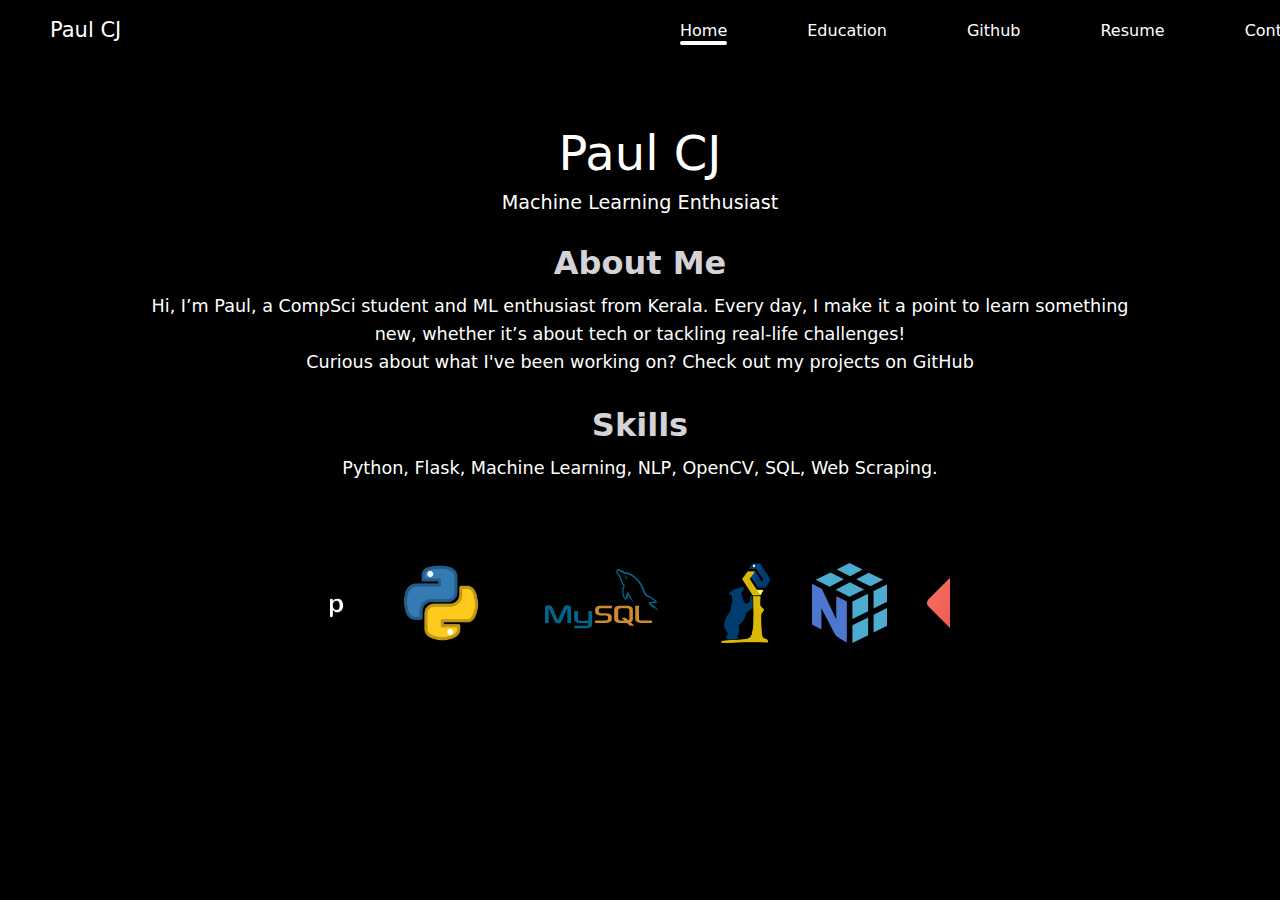
<file: docs/index.html>
<!DOCTYPE html>
<html lang="en">
<head>
    <meta charset="UTF-8">
    <meta name="viewport" content="width=device-width, initial-scale=1.0">
    <title>Paul CJ</title>
    <link rel="icon" href="images\star.png">
    <link rel="stylesheet" href="css\home.css">
</head>
<body>
    <header>
        <nav>
        <div class="left" id="nav_home"><a href="index.html">Paul CJ</a></div>
        <div class="right">
            <ul>
                <li class="active"><a href="index.html">Home</a></li>
                <li><a href="education.html">Education</a></li>
                <li>
                    <a href="https://github.com/pxul1236" target="_blank">Github</a>
                </li>
                <li><a href="resume.html">Resume</a></li>
                <li><a href="contacts.html">Contacts</a></li>
            </ul>
        </div>
    </nav>
    </header>
        <main>
            <div class="container">
                <div class="header">
                    <h1>Paul CJ</h1>
                    <p>Machine Learning Enthusiast</p>
                </div>
                <div class="section about-me">
                    <h2>About Me</h2>
                    <p>
                        Hi, I’m Paul, a CompSci student and ML enthusiast from Kerala. Every day, I make it a point to learn something new, whether it’s about tech or tackling real-life challenges! <br>
                        Curious about what I've been working on? Check out my projects on GitHub
                    </p>
                </div>
                
                <div class="section">
                    <h2>Skills</h2>
                    <p>Python, Flask, Machine Learning, NLP, OpenCV, SQL, Web Scraping.</p>
                </div>
                
                <div class="logos">
                  <div class="logo-slide">
                    <img src="images/html.png" alt="HTML icon" />
                    <img src="images/css.png" alt="CSS icon" />
                    <img src="images/soup.png" alt="soup icon" />
                    <img src="images/python.png" alt="Python icon" />
                    <img src="images/sql.svg" alt="sql icon" />
                    <img src="images/pandas.png" alt="Pandas icon" />
                    <img src="images/numpy.svg" alt="NumPy icon" />
                    <img src="images/git.png" alt="Git icon" />
                    <img src="images/sea1.png" alt="Seaborn icon" />
                    <img src="images/Matplotlib.png" alt="Matplotlib icon" />
                    <img src="images/tensorflow.svg" alt="TensorFlow icon" />
                  </div>
                  <div class="logo-slide">
                    <img src="images/html.png" alt="HTML icon" />
                    <img src="images/css.png" alt="CSS icon" />
                    <img src="images/soup.png" alt="soup icon" />
                    <img src="images/python.png" alt="Python icon" />
                    <img src="images/sql.svg" alt="sql icon" />
                    <img src="images/pandas.png" alt="Pandas icon" />
                    <img src="images/numpy.svg" alt="NumPy icon" />
                    <img src="images/git.png" alt="Git icon" />
                    <img src="images/sea1.png" alt="Seaborn icon" />
                    <img src="images/Matplotlib.png" alt="Matplotlib icon" />
                    <img src="images/tensorflow.svg" alt="TensorFlow icon" />
                  </div>
                  <div class="logo-slide">
                    <img src="images/html.png" alt="HTML icon" />
                    <img src="images/css.png" alt="CSS icon" />
                    <img src="images/soup.png" alt="soup icon" />
                    <img src="images/python.png" alt="Python icon" />
                    <img src="images/sql.svg" alt="sql icon" />
                    <img src="images/pandas.png" alt="Pandas icon" />
                    <img src="images/numpy.svg" alt="NumPy icon" />
                    <img src="images/git.png" alt="Git icon" />
                    <img src="images/sea1.png" alt="Seaborn icon" />
                    <img src="images/Matplotlib.png" alt="Matplotlib icon" />
                    <img src="images/tensorflow.svg" alt="TensorFlow icon" />
                  </div>
                </div>
                  

                
                
            </div>
        </main>
    
</body>
</html>
</file>
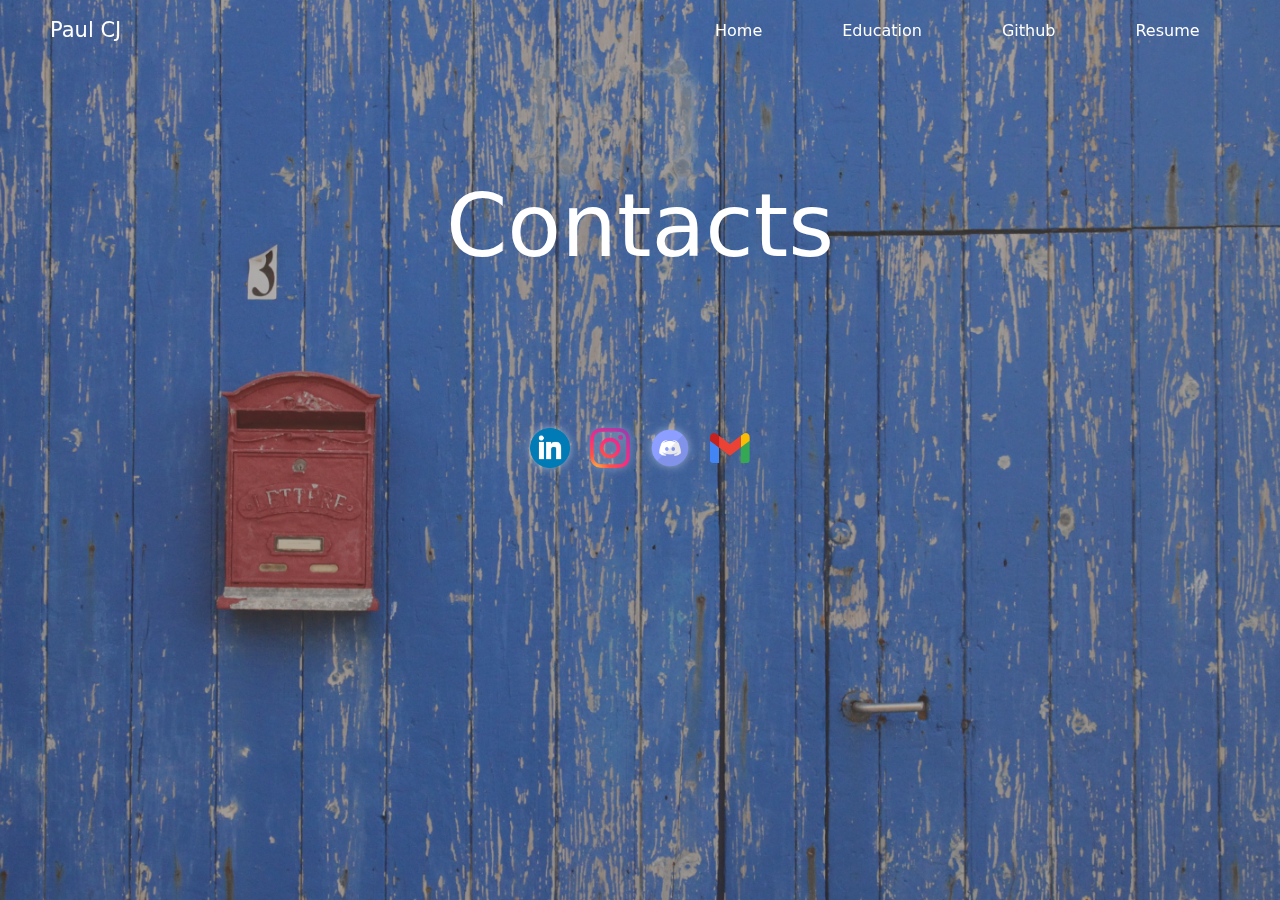
<file: docs/contacts.html>
<!DOCTYPE html>
<html lang="en">
<head>
    <meta charset="UTF-8">
    <meta name="viewport" content="width=device-width, initial-scale=1.0">
    <title>Paul CJ</title>
    <link rel="icon" href="images/star.png">
    <link rel="stylesheet" href="css/contacts.css">
</head>
<body>
    <nav>
        <div class="left" id="nav_home"><a href="index.html">Paul CJ</a></div>
        <div class="right">
            <ul>
                <li><a href="index.html">Home</a></li>
                <li><a href="education.html">Education</a></li>
                <li><a href="https://github.com/pxul1236" target="_blank">Github</a></li>
                <li><a href="resume.html">Resume</a></li>
                <li class="active"><a href="contacts.html">Contacts</a></li>
            </ul>
        </div>
    </nav>
    
    <div class="bg-contacts">
        <img src="images/contacts.jpg" alt="contacts background">
        <div class="overlay">
            <h2 id="contacts_head">Contacts</h2>
        </div>
    </div>

    <div class="contact_logo">
        <ul>
            <li><a href="https://www.linkedin.com/in/paul-cj/" target="_blank"><img src="images/linkedin.png" alt="LinkedIn"></a></li>
            <li><a href="https://www.instagram.com/paull.cj/" target="_blank"><img src="images/insta.png" alt="Instagram"></a></li>
            <li><a href="https://discord.com/users/816666487149297675" target="_blank"><img src="images/discord.png" alt="Discord"></a></li>
            <li class="email-item">
                <img src="images/Gmail_Logo.svg" alt="Gmail" class="email-logo">
                <div class="tooltip">paulcj103@gmail.com</div>
            </li>
        </ul>
    </div>
</body>
</html>
</file>
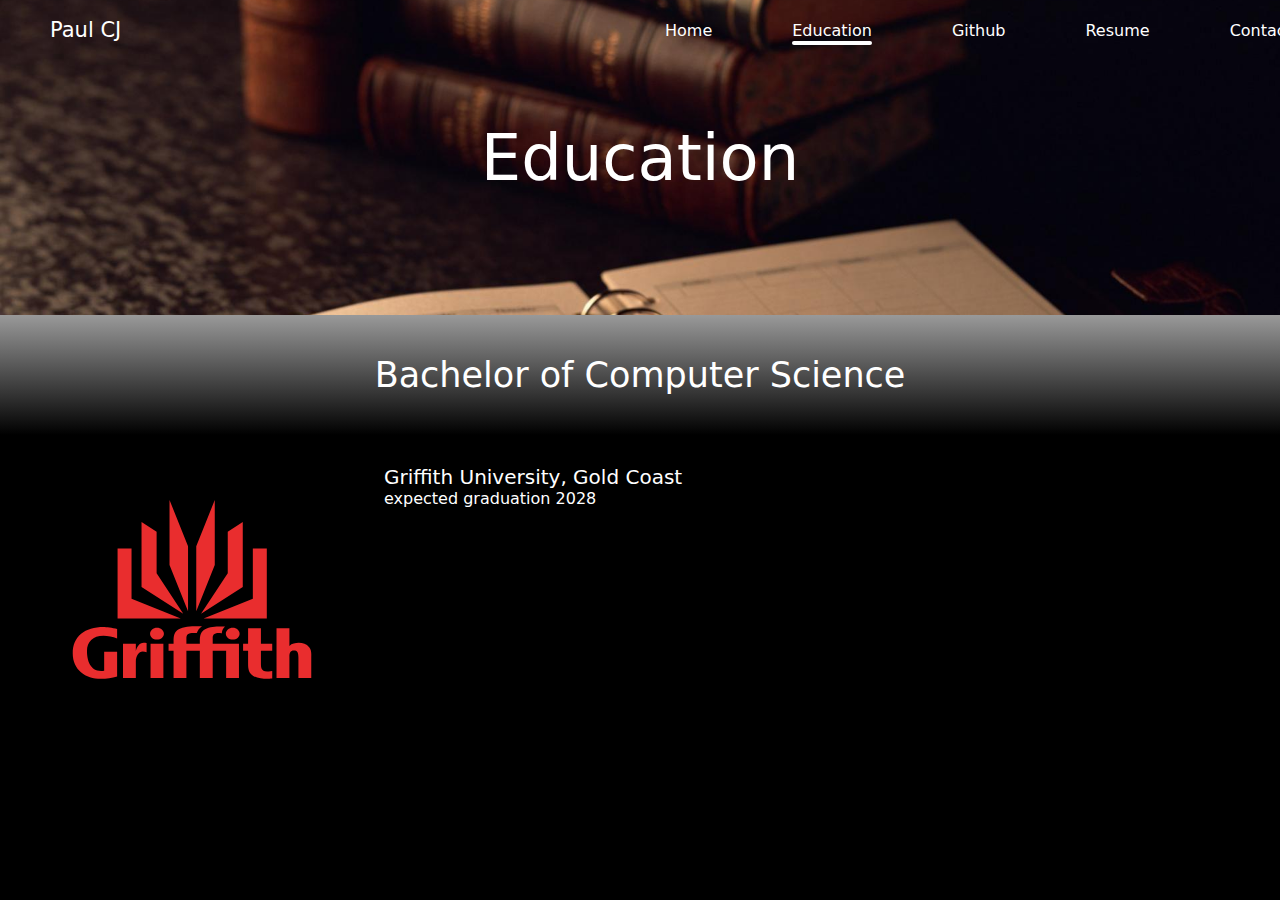
<file: docs/education.html>
<!DOCTYPE html>
<html lang="en">
<head>
    <meta charset="UTF-8">
    <meta name="viewport" content="width=device-width, initial-scale=1.0">
    <title>Paul CJ</title>
    <link rel="icon" href="images/star.png">
    <link rel="stylesheet" href="css\education.css">
</head>
<body>
        <nav>
          <div class="left" id="nav_home"><a href="index.html">Paul CJ</a></div>
          <div class="right">
            <ul>
              <li><a href="index.html"> Home</a></li>
              <li class="active"><a href="education.html"> Education</a></li>
              <li>
                <a
                  href="https://github.com/pxul1236"
                  target="_blank"
                  >Github</a
                >
              </li>
              <li><a href="resume.html">Resume</a></li>
              <li><a href="contacts.html"> Contacts</a></li>
            </ul>
          </div>
        </nav>
        <div class="bg-edu">
          <img src="images/edu.jpg" alt="books bg" />
          <div class="overlay">
            <h2 id="edu_head">Education</h2>
          </div>
        </div>
    <main>
      <div class="course"> <h3 id="course_name">Bachelor of Computer Science</h3></div>

        <div class="course_content">
          <div class="c_dis_left">
            <img src="images/griffith.svg" alt="griffith" />
          </div>
          <div class="c_dis_right">
              <h2 id="uni_name">Griffith University, Gold Coast </h2>      
              <p id="graduation_date">expected graduation 2028</p>
          </div>
        </div>
    </main>   
</body>

</html>
</file>
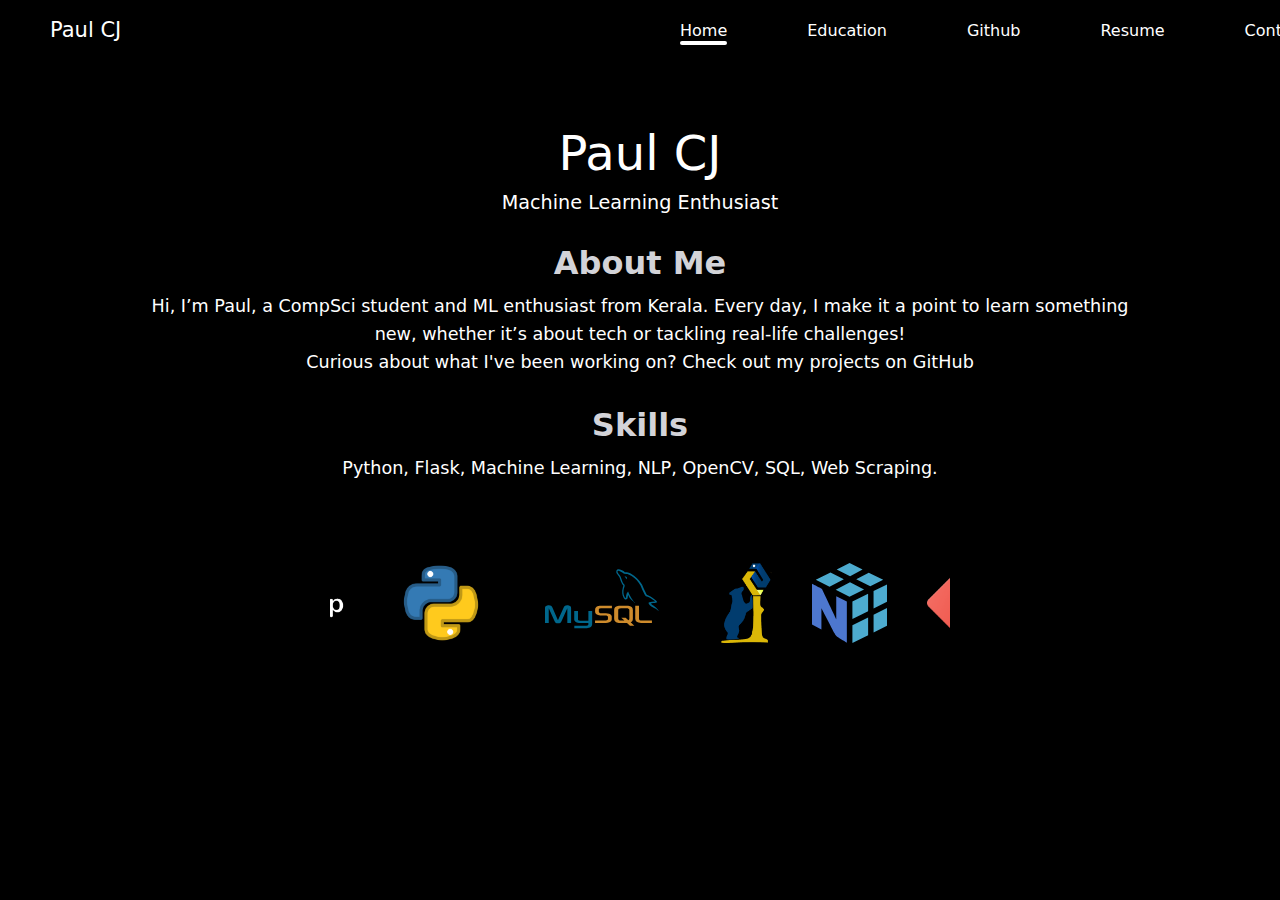
<file: docs/home.html>
<!DOCTYPE html>
<html lang="en">
<head>
    <meta charset="UTF-8">
    <meta name="viewport" content="width=device-width, initial-scale=1.0">
    <title>Paul CJ</title>
    <link rel="icon" href="images\star.png">
    <link rel="stylesheet" href="css\home.css">
</head>
<body>
    <header>
        <nav>
        <div class="left" id="nav_home"><a href="home.html">Paul CJ</a></div>
        <div class="hamburger">
            <div></div>
            <div></div>
            <div></div>
        </div>
        <div class="right">
            <ul>
                <li class="active"><a href="home.html">Home</a></li>
                <li><a href="education.html">Education</a></li>
                <li>
                    <a href="https://github.com/pxul1236" target="_blank">Github</a>
                </li>
                <li><a href="resume.html">Resume</a></li>
                <li><a href="contacts.html">Contacts</a></li>
            </ul>
        </div>
    </nav>
    </header>
        <main>
            <div class="container">
                <div class="header">
                    <h1>Paul CJ</h1>
                    <p>Machine Learning Enthusiast</p>
                </div>
                <div class="section about-me">
                    <h2>About Me</h2>
                    <p>
                        Hi, I’m Paul, a CompSci student and ML enthusiast from Kerala. Every day, I make it a point to learn something new, whether it’s about tech or tackling real-life challenges! <br>
                        Curious about what I've been working on? Check out my projects on GitHub
                    </p>
                </div>
                
                <div class="section">
                    <h2>Skills</h2>
                    <p>Python, Flask, Machine Learning, NLP, OpenCV, SQL, Web Scraping.</p>
                </div>
                
                <div class="logos">
                  <div class="logo-slide">
                    <img src="images/html.png" alt="HTML icon" />
                    <img src="images/css.png" alt="CSS icon" />
                    <img src="images/soup.png" alt="soup icon" />
                    <img src="images/python.png" alt="Python icon" />
                    <img src="images/sql.svg" alt="sql icon" />
                    <img src="images/pandas.png" alt="Pandas icon" />
                    <img src="images/numpy.svg" alt="NumPy icon" />
                    <img src="images/git.png" alt="Git icon" />
                    <img src="images/sea1.png" alt="Seaborn icon" />
                    <img src="images/Matplotlib.png" alt="Matplotlib icon" />
                    <img src="images/tensorflow.svg" alt="TensorFlow icon" />
                  </div>
                  <div class="logo-slide">
                    <img src="images/html.png" alt="HTML icon" />
                    <img src="images/css.png" alt="CSS icon" />
                    <img src="images/soup.png" alt="soup icon" />
                    <img src="images/python.png" alt="Python icon" />
                    <img src="images/sql.svg" alt="sql icon" />
                    <img src="images/pandas.png" alt="Pandas icon" />
                    <img src="images/numpy.svg" alt="NumPy icon" />
                    <img src="images/git.png" alt="Git icon" />
                    <img src="images/sea1.png" alt="Seaborn icon" />
                    <img src="images/Matplotlib.png" alt="Matplotlib icon" />
                    <img src="images/tensorflow.svg" alt="TensorFlow icon" />
                  </div>
                  <div class="logo-slide">
                    <img src="images/html.png" alt="HTML icon" />
                    <img src="images/css.png" alt="CSS icon" />
                    <img src="images/soup.png" alt="soup icon" />
                    <img src="images/python.png" alt="Python icon" />
                    <img src="images/sql.svg" alt="sql icon" />
                    <img src="images/pandas.png" alt="Pandas icon" />
                    <img src="images/numpy.svg" alt="NumPy icon" />
                    <img src="images/git.png" alt="Git icon" />
                    <img src="images/sea1.png" alt="Seaborn icon" />
                    <img src="images/Matplotlib.png" alt="Matplotlib icon" />
                    <img src="images/tensorflow.svg" alt="TensorFlow icon" />
                  </div>
                </div>
                  

                
                
            </div>
        </main>
    
</body>
</html>
</file>
<file: docs/css/contacts.css>
* {
    margin: 0;
    padding: 0;
    box-sizing: border-box; /* Ensures consistent box model behavior */
}

html, body {
    font-family: system-ui, -apple-system, BlinkMacSystemFont, 'Segoe UI', Roboto, Oxygen, Ubuntu, Cantarell, 'Open Sans', 'Helvetica Neue', sans-serif;
    background-color: #000000;
    overflow: hidden; /* Prevent scrolling */
    width: 100%; /* Ensure the width is 100% */
    height: 100%; /* Ensure the height covers the viewport */
}

nav {
    display: flex;
    justify-content: space-between; 
    align-items: center;
    height: 60px;
    background-color: rgba(0, 0, 0, 0); /* Semi-transparent navbar */
    padding: 0 20px; 
    position: fixed; /* Keep navbar at the top */
    top: 0;
    width: 100%; /* Full-width navbar */
    z-index: 10; /* Ensures the navbar stays on top */
}

#nav_home {
    color: white;
    font-size: 21px;
    padding-left: 30px;
    font-weight: 300;
}

#nav_home a {
    text-decoration: none;
    color: white;
}

nav .right {
    display: flex;
    justify-content: space-around;
    width: 50%;
    padding: 35px;
}

nav ul {
    display: flex;
    justify-content: space-between;
    width: 100%;
}

nav ul li {
    list-style: none;
    margin: 0 40px;
    font-size: 16px;
    font-weight: 500;
    position: relative;
}

nav ul li a {
    text-decoration: none;
    color: white;
}

nav ul li a:hover {
    color: rgb(211, 211, 216);
    transform: scale(1.2); /* Adjusted scale for better effect */
    transition: transform 0.3s ease;
}

nav ul li.active::after {
    content: '';
    position: absolute;
    bottom: -5px;
    left: 0;
    right: 0;
    height: 4px;
    background-color: white;
    border-radius: 2px;
    margin: auto;
}

.bg-contacts {
    position: fixed; /* Ensures the background image stays fixed */
    top: 0;
    left: 0;
    width: 100%;
    height: 100%; /* Covers the entire viewport */
    z-index: 0; /* Place the background image behind everything else */
}

.bg-contacts img {
    width: 100%;
    height: 100%;
    object-fit: cover; /* Ensures the image covers the entire background */
}

.bg-contacts::before {
    content: '';
    position: absolute;
    top: 0;
    left: 0;
    width: 100%;
    height: 100%;
    background-color: rgba(77, 69, 69, 0.432); /* Semi-transparent grey overlay */
    z-index: 1; /* Ensures the overlay is above the image */
}

.overlay {
    position: absolute;
    top: 25%;
    left: 50%;
    transform: translate(-50%, -50%); /* Center the text in the viewport */
    z-index: 1; /* Ensures the text is above the background */
    color: white;
    text-align: center;
}

#contacts_head {
    font-weight: 200;
    font-family: system-ui, -apple-system, BlinkMacSystemFont, 'Segoe UI', Roboto, Oxygen, Ubuntu, Cantarell, 'Open Sans', 'Helvetica Neue', sans-serif;
    font-size: 5.5rem;
    margin: 0;
}

main {
    display: none; /* No extra content; hides the empty section */
}

.contact_logo {
    position: absolute;
    top: 50%;
    left: 50%;
    transform: translate(-50%, -50%); /* Centers the div */
    z-index: 10; /* Ensures it appears above the background image */
    text-align: center;
}

.contact_logo ul {
    list-style: none; /* Remove default list styling */
    padding: 0;
    margin: 0;
    display: flex;
    gap: 20px; /* Space between the icons */
    justify-content: center;
}

.contact_logo ul li {
    display: inline-block;
}

.contact_logo ul li a img {
    width: 40px; /* Adjust icon size */
    height: 40px;
    object-fit: contain;
    filter: drop-shadow(0px 0px 5px rgba(255, 255, 255, 0.5)); /* Optional glow effect */
    transition: transform 0.3s ease;
}

.contact_logo ul li a img:hover {
    transform: scale(1.2); /* Zoom effect on hover */
}

.email-logo {
    width: 40px;
    height: 40px;
    cursor: pointer;
}

.tooltip {
    visibility: hidden;
    background-color: rgba(0, 0, 0, 0.8); /* Dark semi-transparent background */
    color: #fff;
    text-align: center;
    padding: 5px 10px;
    border-radius: 5px;
    font-size: 14px;
    position: absolute;
    bottom: 50px; /* Position tooltip above the icon */
    left: 50%;
    transform: translateX(-50%);
    white-space: nowrap; /* Prevent text wrapping */
    opacity: 0; /* Initially hidden */
    transition: opacity 0.3s ease-in-out, visibility 0.3s ease-in-out;
    z-index: 10; /* Ensure tooltip appears above everything */
}

.email-item:hover .tooltip {
    visibility: visible;
    opacity: 1; /* Make the tooltip visible */
}
</file>
